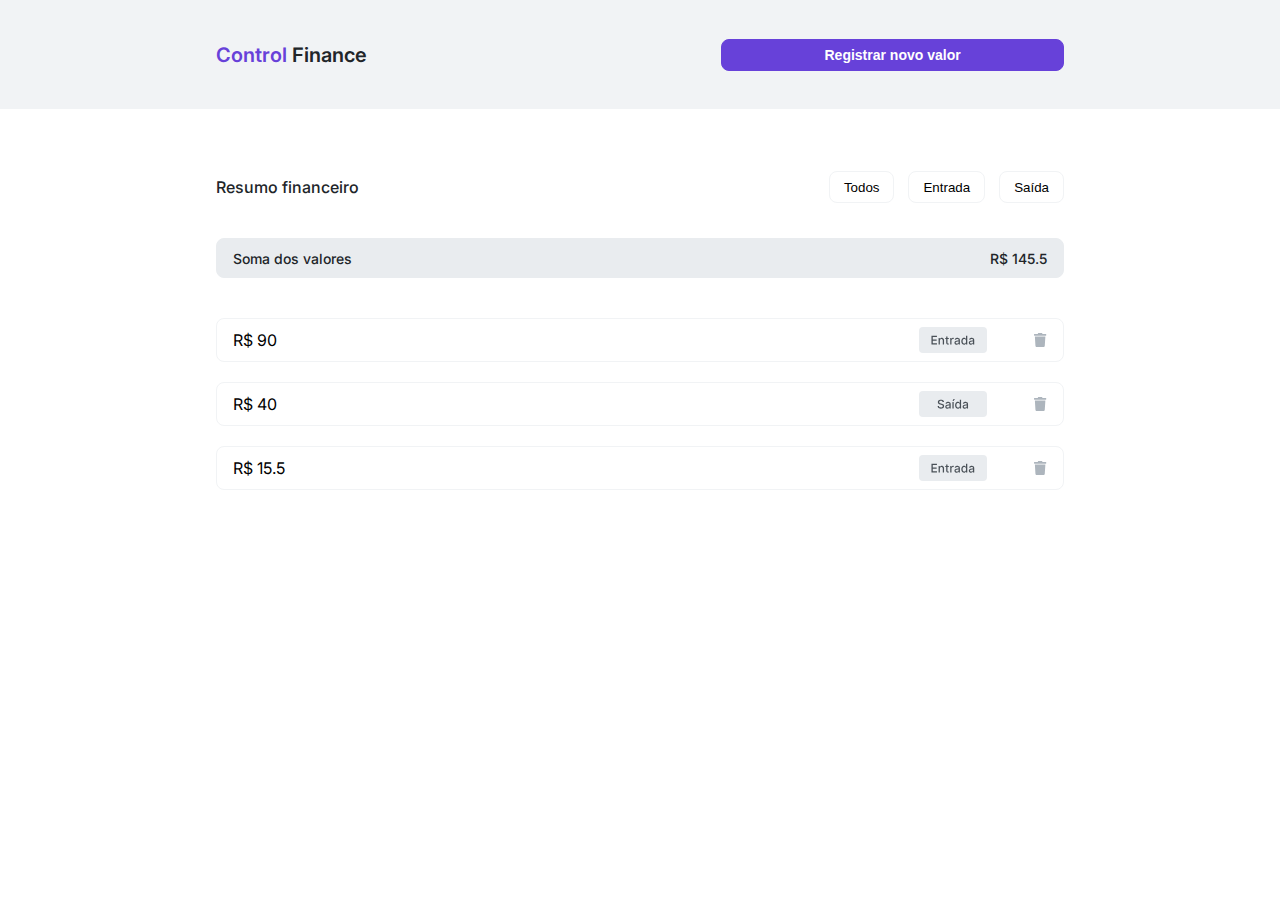
<file: index.html>
<!DOCTYPE html>
<html lang="pt-br">
<head>
    <meta charset="UTF-8">
    <meta http-equiv="X-UA-Compatible" content="IE=edge">
    <meta name="viewport" content="width=device-width, initial-scale=1.0">
    <link rel="preconnect" href="https://fonts.googleapis.com">
    <link rel="preconnect" href="https://fonts.gstatic.com" crossorigin>
    <link href="https://fonts.googleapis.com/css2?family=Nunito:wght@600&display=swap" rel="stylesheet"> 
    <title>Control Finance</title>
    <link rel="shortcut icon" href="./assets/favicon.ico" type="image/x-icon">
    <meta name="description" content="Control Finance - Seu controle financeiro">
    <link rel="stylesheet" href="./styles/globalStyles.css">
    <link rel="stylesheet" href="./styles/display.css">
    <link rel="stylesheet" href="./styles/flex.css">
    <link rel="stylesheet" href="./styles/position.css">
    <link rel="stylesheet" href="./styles/fonts.css">
    <link rel="stylesheet" href="./styles/color.css">
    <link rel="stylesheet" href="./styles/nav.css">
    <link rel="stylesheet" href="./styles/section-resume.css">
    <link rel="stylesheet" href="./styles/form.css">
    <link rel="stylesheet" href="./styles/button.css">
    <link rel="stylesheet" href="./styles/input.css">
    <link rel="stylesheet" href="./styles/modal.css">
    <link rel="stylesheet" href="./styles/cardvalue.css">
    <link rel="stylesheet" href="./styles/carddefault.css">
    <link rel="stylesheet" href="./pages/home/index.css">
</head>
<body>
    <header class="header-container">
        <div class="header-container-logo-button flex direction-col flex-start">
            <div>
                <h1 class="title-1-bold"><span class="color-purple">Control</span> Finance</h1>
            </div>
            
            <nav class="nav-container">
                <button class="button-register-nav text-3-medium">Registrar novo valor</button>
            </nav>
        </div>
    </header>

    <main id="app">
        <section class="resume-container">
            
            <form id="filter" class="type-task-home">
                <h2 class="title-2-medium">Resumo financeiro</h2>
                <div class="input-select-home text-1-bold">
                    <button id="all">Todos</button>

                    <button id="entry">Entrada</button>
                    
                    <button id="exit">Saída</button>
                </div>

            </form>
            <div class="money-in-account position-absolute">
                <h3 class="text-2-medium">Soma dos valores</h3>
                <p id="show-value" class="text-2-medium">R$00,00</p>
            </div>
            <section class="card-list-container flex direction-col align-items position-absolute">
                <div id="container-no-data-registered" class="data-registered flex direction-col align-items-center justify-content-center">
                    <h3 class="title-2-bold">Nenhum valor Cadastrado</h3>
                    <button class="text-2-medium color-grey-2">Registrar novo valor</button>
                </div>

                <ul id="account-list">
                </ul>

            </section>
        </section>
        
    </main>
    <script src="./pages/home/valuesData.js"></script>
    <script src="./scripts/modal.js"></script>
    <script src="./pages/home/index.js"></script>
</body>
</html>
</file>
<file: styles/globalStyles.css>
@import url("https://fonts.googleapis.com/css2?family=Inter:wght@400;500;600;700&family=Nunito:wght@600&display=swap");

* {
  margin: 0;
  padding: 0;
  box-sizing: border-box;
  list-style: none;
}

:root {
  --color-brand-1: #6741d9;
  --color-brand-2: #4c3299;
  --color-brand-3: #f0ecfb;

  --color-grey-1: #212529;
  --color-grey-2: #495057;
  --color-grey-3: #adb5bd;
  --color-grey-4: #e9ecef;
  --color-grey-5: #f1f3f5;
  --color-grey-modal: rgba(33, 37, 41, 0.5);
  --color-grey-1-opacity-5: rgba(0, 0, 0, 0.5);
  --fixed-white: #ffffff;
  --color-mode: #ffffff;
  
    font-size: 16px;
  --font-size-1: 1.25rem;
  --font-size-2: 1rem;
  --font-size-3: 0.875rem;
  --font-size-4: 0.75rem;

  --font-weight-1: 600;
  --font-weight-2: 500;
  --font-weight-3: 400;

  --font-line-height-1: 150%;

  --radius-1: 0.5rem;
  --radius-2: 0.25rem;

  --animation-duration: 0.2s;
  --animation-type: ease;

  --font-family-1: "Inter", sans-serif;
  --font-family-2: "Nunito", sans-serif;
}

body {
  font-family: var(--font-family-1);
}

.container {
  max-width: 43rem;
  margin: 0 auto;
}

@media (max-width: 700px) {
  .container {
    max-width: 43rem;
    margin: 0 1rem;
  }
}

.resume-container {
    background-color: var(--color-mode);
}
</file>
<file: styles/display.css>
.w-full {
    width: 100%;
}

.w-screen {
    width: 100vw;
}

.h-full {
    height: 100%;
}

.h-screen {
    height: 100vh;
}
</file>
<file: styles/flex.css>
.flex {
    display: flex;
}

.direction-col {
    flex-direction: column;
}

.direction-row {
    flex-direction: row;
}

.align-items {
    align-items: flex-start;
}

.align-items-center {
    align-items: center;
}

.justify-content-center {
    justify-content: center;
}

.justify-content-space-between {
    justify-content: space-between;
}
</file>
<file: styles/position.css>
.position-fixed {
    position: fixed;
}

.position-relative{
    position: relative;
}

.position-absolute {
    position: absolute;
}

.position-sticky {
    position: sticky;
}
</file>
<file: styles/fonts.css>
.title-1-bold {
    font-weight: var(--font-weight-1);
    font-size: var(--font-size-1); 
    color: var(--color-grey-1);  
}

.title-2-bold {
    font-weight: var(--font-weight-1);
    font-size: var(--font-size-2);
    color: var(--color-grey-1);  
}

.title-2-medium {
    font-weight: var(--font-weight-2);
    font-size: var(--font-size-2);
    color: var(--color-grey-1);
}

.text-1-bold {
    font-weight: var(--font-weight-3);
    font-size: var(--font-size-3);
    color: var(--color-grey-1);
}

.text-2-medium {
    font-weight: var(--font-weight-2);
    font-size: var(--font-size-3);
    color: var(--color-grey-1);
}

.text-3-medium {
    font-weight: var(--font-weight-1);
    font-size: var(--font-size-3);
    color: var(--color-grey-1);
}

.text-2-regular {
    font-weight: var(--font-weight-2);
    font-size: var(--font-size-4);
    color: var(--color-grey-1);
}
</file>
<file: styles/color.css>
.color-purple {
    color: var(--color-brand-1);
}

.color-bg-purple {
    background-color: var(--color-brand-1);
}

.color-white {
    color: var(--color-mode);
}

.color-grey-2 {
    color: var(--color-grey-2);
}
</file>
<file: styles/nav.css>
.header-container {
    width: 100vw;
    max-width: 100%;
    height: 8.25rem;
    background-color: var(--color-grey-5);
    
}

.header-container-logo-button {
    padding: 1.75rem 1rem;
    gap: 1.25rem;
}

.nav-container {
    margin: 0 auto;
}

@media(min-width:43.75rem) {
    .header-container {
        width: 100vw;
        max-width: 100%;
        height: 6.8125rem;
        margin-bottom: 3.875rem;
    }

    .header-container-logo-button {
        display: flex;
        flex-direction: row;
        justify-content: space-between;
        align-items: center;
        width: 53rem;
        height: 100%;
        margin: 0 auto;
        padding: 1.75rem 0;
    }

    .nav-container {
        margin: 0;
    }

}
</file>
<file: styles/section-resume.css>
.money-in-account {
    display: flex;
    flex-direction: row;
    justify-content: space-between;
    align-items: center;
    padding:0.875rem 1rem;
    border: 1.5px solid var(--color-grey-4);
    border-radius: 0.5rem;
    background-color: var(--color-grey-4);
    width: 21.43rem;
    height: 2.75px;
    left: 1rem;
    top: 17.3125rem;
}

@media(min-width:43.75rem) {
    .resume-container {
        width: 53rem;
        max-width:100%;
        height: fit-content;
        background-color: var(--color-mode);
        margin: 0 auto;
    }

    .money-in-account {
        position: static;
        padding: 1.2rem 1rem;
        width: 100%;
        margin-top: 2.1875rem;
        margin-bottom: 2.5rem;
    }
}
</file>
<file: styles/form.css>
.type-task-home {
    display: flex;
    flex-direction: column;
    justify-content: center;
    align-items: flex-start;
    width: 16.31rem;
    height: 5.5625rem;
    padding: 0px;
    gap: 2.375rem; 
    position: absolute;
    left: 1rem;
    top: 10rem;    
}

.search-type-value {
    height: 70%;
    gap: 25px;
}

@media(min-width:43.75rem) {
    .type-task-home {
        position: static;
        width: 53rem;
        height: fit-content;
        display: flex;
        flex-direction: row;
        justify-content: space-between;
        align-items: center;
        margin: 0 auto;
    }
}
</file>
<file: styles/button.css>
.button-register-nav {
    display: flex;
    flex-direction: row;
    justify-content: center;
    align-items: center;
    width: 21.43rem;
    height: 2rem;
    color: var( --color-mode);
    background-color: var(--color-brand-1);
    padding: 0 0.875rem;
    border: 1.5px solid var(--color-brand-1);
    border-radius: 0.5rem;
    gap: 0.625rem;
    cursor: pointer;  
}

.button-register-nav:hover {
    background-color: var(--color-brand-2);
}

.input-select-home button {
    height: 2rem;
    display: flex;
    flex-direction: row;
    justify-content: center;
    align-items: center;
    padding: 0 0.875rem;
    gap: 0.625rem;
    border: 1.5px solid var(--color-grey-5);
    border-radius: 0.5rem;
    background-color: var(--color-mode);
    cursor: pointer;
}

.input-select-home button:hover {
    color: var(--color-brand-1);
    background-color: var(--color-brand-3);
    border: 1.5px solid var(--color-brand-1);
}

.input-select-home button:focus {
    color: var(--color-brand-1);
    background-color: var(--color-brand-3);
    border: 1.5px solid var(--color-brand-1);
}

.no-data-registered button {
    border: transparent;
    cursor: pointer;
}

.trash-button:hover {
    filter: contrast(0%);
}

@media(min-width:43.75rem) {
    .input-select-home button {
        cursor: pointer;
    }
}
</file>
<file: styles/input.css>
.input-select-home {
    display: flex;
    flex-direction: row;
    gap: 0.875rem;
    
}
</file>
<file: styles/modal.css>
.modal-activated {
    width: 100vw;
    height: 100vh;
    background-color:var(--color-grey-1-opacity-5);
    top: 0;
    left: 0;
    position: absolute;
    z-index: 1;
}

.modal-container {
    width: 21.4375rem;
    height:28rem ;
    padding: 1.5rem;
    gap: 2.5625rem;
    left: calc(50% - 343px/2);
    top: 7.4%;
    margin: 0 auto;
    border-radius: 0.5rem;
    background-color: var(--color-mode)
}

.header-modal {
    Width: 18.4375rem;
    Height: 1.1875rem; 
}

.header-modal h2 {
    color: var(--color-grey-2);
}

.header-modal button {
    padding: 0.25rem 0.75rem;
    width: 2.1875rem;
    height: 1.875rem;
    background-color: var(--color-grey-5);
    border-radius: 0.25rem;
    border: transparent;
    font-family: var(--font-family-2);
    cursor: pointer;
}

.input-insert-modal {
    Width: 18.4375rem;
    display: flex;
    gap: 0.5rem;

}

.input-insert-modal label {
    font-size: var(--font-size-3);
    font-weight: var(--font-weight-2);
    color: var(--color-grey-1);
}

.input-insert-modal input {
    height: 2.75rem;
    border: 1.5px solid var(--color-grey-3);
    border-radius: 0.5rem;
    outline: none;
}

.input-insert-modal input::placeholder {
    font-size: var(--font-size-3);
    font-weight: var(--font-weight-2);
    color: var(--color-grey-2);
    padding-left: 20px;
}

.input-insert-modal input:hover {
    height: 2.75rem;
    border: 1.5px solid var(--color-brand-1);
    border-radius: 0.5rem;
    outline: none;
}

.input-tag-modal {
    display: flex;
    flex-direction: column;
    gap: 1rem;
}

.input-tag-modal label{
    display: flex;
}

.input-select-modal {
    width: 18.4375rem;
    display: flex;
    flex-direction: column;
    align-items: center;
    gap: 0.75rem;
}

.input-select-modal button {
    display: flex;
    flex-direction: column;
    align-items: center;
    width: 18.4375rem;
    padding: 0.4375rem 0.875rem;
    color: var(--color-grey-2);
    background-color: var(--color-mode);
    border: 1.5px solid var(--color-grey-5);
    border-radius: 0.5rem;
    cursor: pointer;
}

.input-select-modal button:hover {
    color: var(--color-brand-1);
    background-color: var(--color-brand-3);
    border: 1.5px solid var(--color-brand-1);
}

.input-select-modal button:focus {
    color: var(--color-brand-1);
    background-color: var(--color-brand-3);
    border: 1.5px solid var(--color-brand-1);
}

.button-insert-modal button{
    width: 8.7188rem;
    padding: 0.4375rem 0.875rem;
    gap: 0.625rem;
    border-radius: 0.5rem;
    margin-right: 1rem;
    font-family: var(--font-family-1);
    cursor: pointer;
}

.button-modal {
    color: var(--color-grey-2);
    background-color: var(--color-grey-5);
    border: 1.5px solid var(--color-grey-5);
    border-radius: 0.5rem;
}

.button-modal button:hover {
    color: var(--color-grey-1);
    background-color: var(--color-grey-4);
    border: 1.5px solid var(--color-grey-4);
    color: var(--color-mode);
    border-radius: 0.5rem;
}

.button-modal-accept {
    border: 1.5px solid var(--color-brand-1);
}

.button-modal-accept:hover {
    background-color: var(--color-brand-2);
}

@media(min-width:43.75rem) {
    .modal-container {
        width: 26.75rem;
        height:23.875rem ;
        padding: 1.5rem;
        gap: 2.5625rem;
        left: calc(50% - 343px/2);
        top: 300px;
        margin: 0 auto;
        border-radius: 0.5rem;
        background-color: var(--color-mode)
    }

    .header-modal {
        Width: 100%;
        Height: 1.1875rem; 
    }

    .header-modal button {
        cursor: pointer;
    }

    .input-insert-modal {
        width: 23.75rem;
    }

    .input-tag-modal {
        display: flex;
        flex-direction: row;
        align-items: center;
    }

    .input-tag-modal label {
        width: 6.5rem;
    }

    .input-select-modal {
        flex-direction: row;
        align-items: center;
    }

    .input-select-modal button {
        width: 5.0625rem;
        cursor: pointer;
    }

    .input-select-modal button:focus{
        color: var(--color-brand-1);
        background-color: var(--color-brand-3);
        border: 1.5px solid var(--color-brand-1);
    }

    .button-insert-modal {
        width: 23.75rem;
        display: flex;
        justify-content: flex-end;
    }

    .button-insert-modal button {
        padding: 0.375rem 0;        
    }
}
</file>
<file: styles/cardvalue.css>
.card-list-container {
    width: 21.43rem;
    height: 29.75rem;
    padding: 0rem;
    gap: 1.25rem;
    left: 1rem;
    top: 21.8125rem;
    overflow-y: auto;
}

.card {
    width: 21.43rem;
    display: flex;
    flex-direction: row;
    justify-content: space-between;
    align-items: center;
    background-color: var(--color-mode);
    padding: 0.5rem 1rem;
    border: 1.5px solid var(--color-grey-5);
    border-radius: 0.5rem;
    margin-bottom: 1.25rem;
}

.card:hover {
    border: 1.5px solid var(--color-brand-1);
}

.img-container-tag {
    width: 8rem;
    display: flex;
    flex-direction: row;
    justify-content: space-between;
    align-items: center;
    padding: 0rem;
    gap: 0.75rem;
}

@media(min-width:43.75rem) {

    .card-list-container {
        position: static;
        width: 53rem;
    }

    .card {
        width: 53rem;
    }

    .card:hover {
        border: 1.5px solid var(--color-brand-1);
    }

    .trash-button {
       cursor: pointer; 
    }
}
</file>
<file: styles/carddefault.css>
.no-data-registered {
    width: 21.43rem;
    height: 5.25rem;
    width: 100%;
    border: 0.125rem dashed var(--color-grey-3);
    border-radius: 0.5rem;
    gap: 1rem;
    background-color: var(--color-grey-5);
    cursor: pointer;
}

.no-data-registered:hover {
    background-color: var(--color-grey-4);
}

.data-registered {
    display: none;
}

@media(min-width:43.75rem){
    .no-data-registered {
        gap: 1rem;
        width: 53rem;
        height: 5.25rem;
        border: 0.125rem dashed var(--color-grey-3);
        border-radius: 0.5rem;
        background-color: var(--color-grey-5);
        cursor: pointer;
    }
    
    .data-registered {
        display: none;
    }
}
</file>
<file: pages/home/index.css>
/* Desenvolva a estilização da sua página aqui */
</file>
